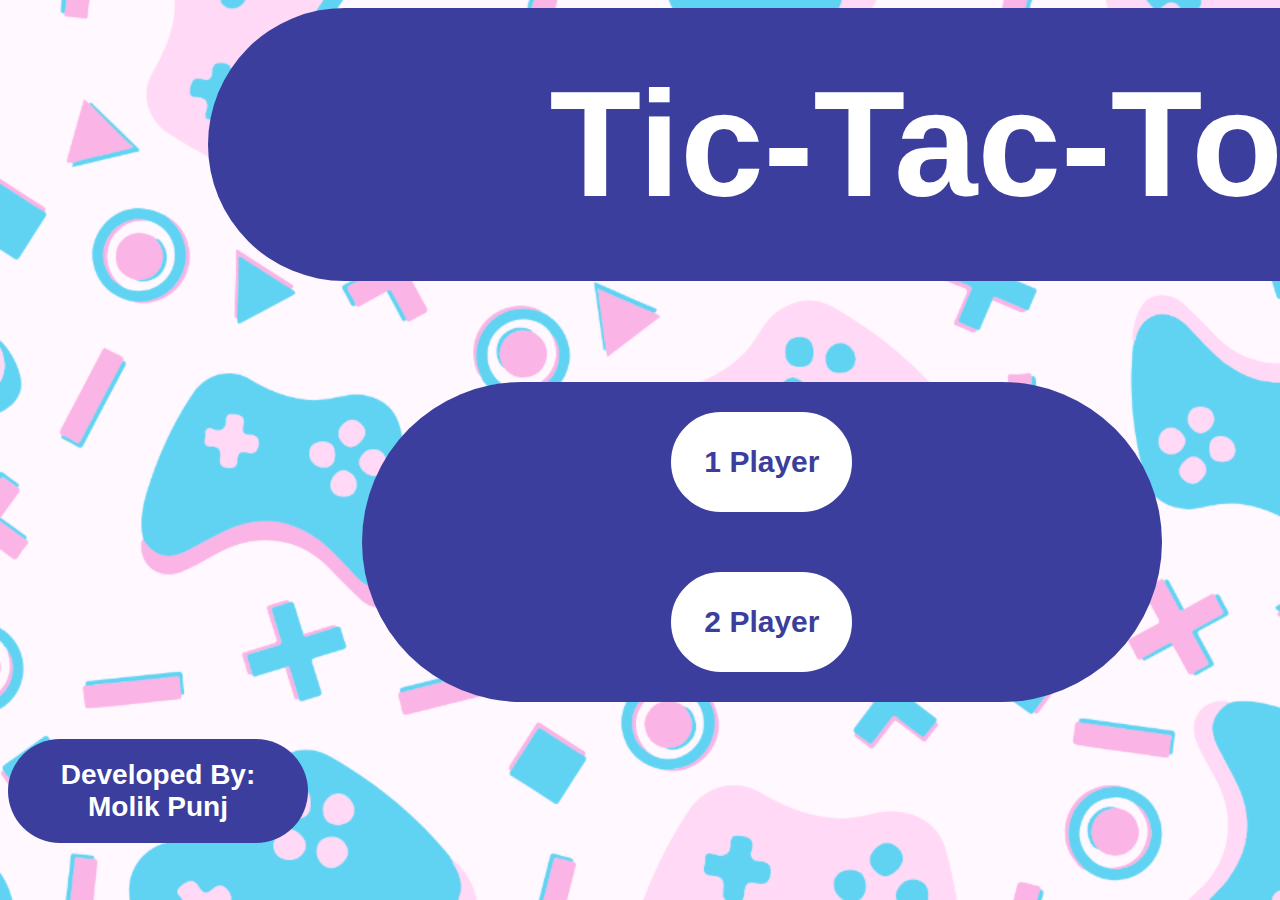
<file: index.html>
<html>
    <link rel="stylesheet" href="index.css">
    <link rel="icon" type="image/x-icon" href="tictactoelogo.png">
    <title>Tic-Tac-Toe</title>
    <head>
        <div class="headdiv">
            <h1>Tic-Tac-Toe</h1>
        </div>
    </head>
    <body>
        <div class="butdiv">
            <button class="play" id="1player">1 Player</button><br>
            <button class="play" id="2player">2 Player</button><br>
        </div>
        <div class="creddiv">
            <p>Developed By:<br>Molik Punj</p>
        </div>
    <script src="index.js"></script>
    </body>
</html>
</file>
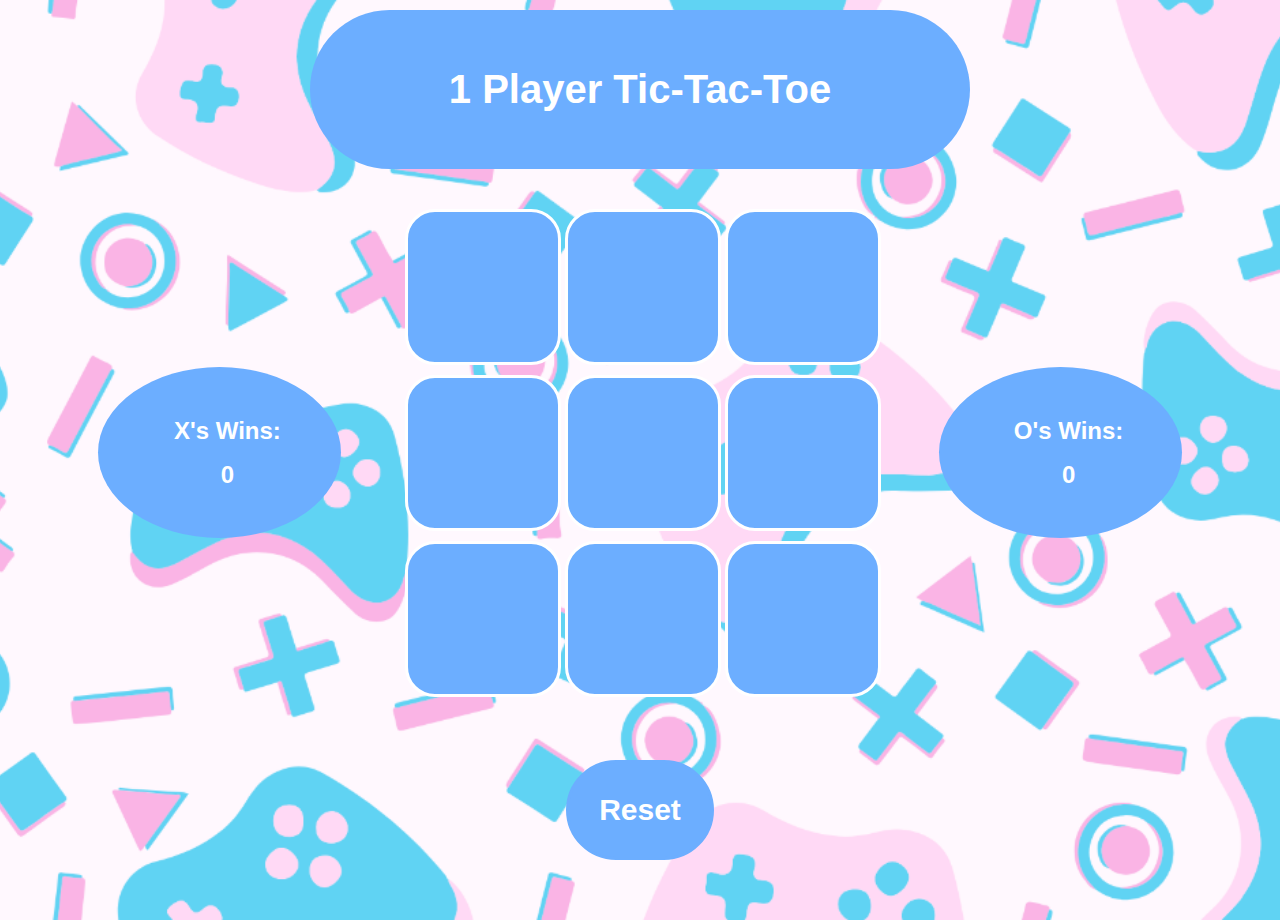
<file: 1player.html>
<html>
    <title>1 Player Game</title>
    <link rel="icon" type="image/x-icon" href="tictactoelogo.png">
    <link rel="stylesheet" href="1player.css">
    <body>
        <div class="headdiv">
            <h1 id="heading1">1 Player Tic-Tac-Toe</h1>
        </div>

        <div class="grid">
        <div class="vardiv">
            <p class="para" id="winX">X's Wins:</p>
            <p class="para" id="varX">0</p>
        </div>

        <div class="container">
            <div class="divbox" id="div00"></div>
            <div class="divbox" id="div01"></div>
            <div class="divbox" id="div02"></div>
            <div class="divbox" id="div10"></div>
            <div class="divbox" id="div11"></div>
            <div class="divbox" id="div12"></div>
            <div class="divbox" id="div20"></div>
            <div class="divbox" id="div21"></div>
            <div class="divbox" id="div22"></div>
        </div>

        <div class="vardiv">
        <p class="para" id="winO">O's Wins:</p>
        <p class="para" id="varO">0</p>
        </div>

        </div>

        <div class="butdiv">
        <br><button class="b" id="reset">Reset</button>
        </div>

    <script src="1player.js"></script>
    </body>
</html>
</file>
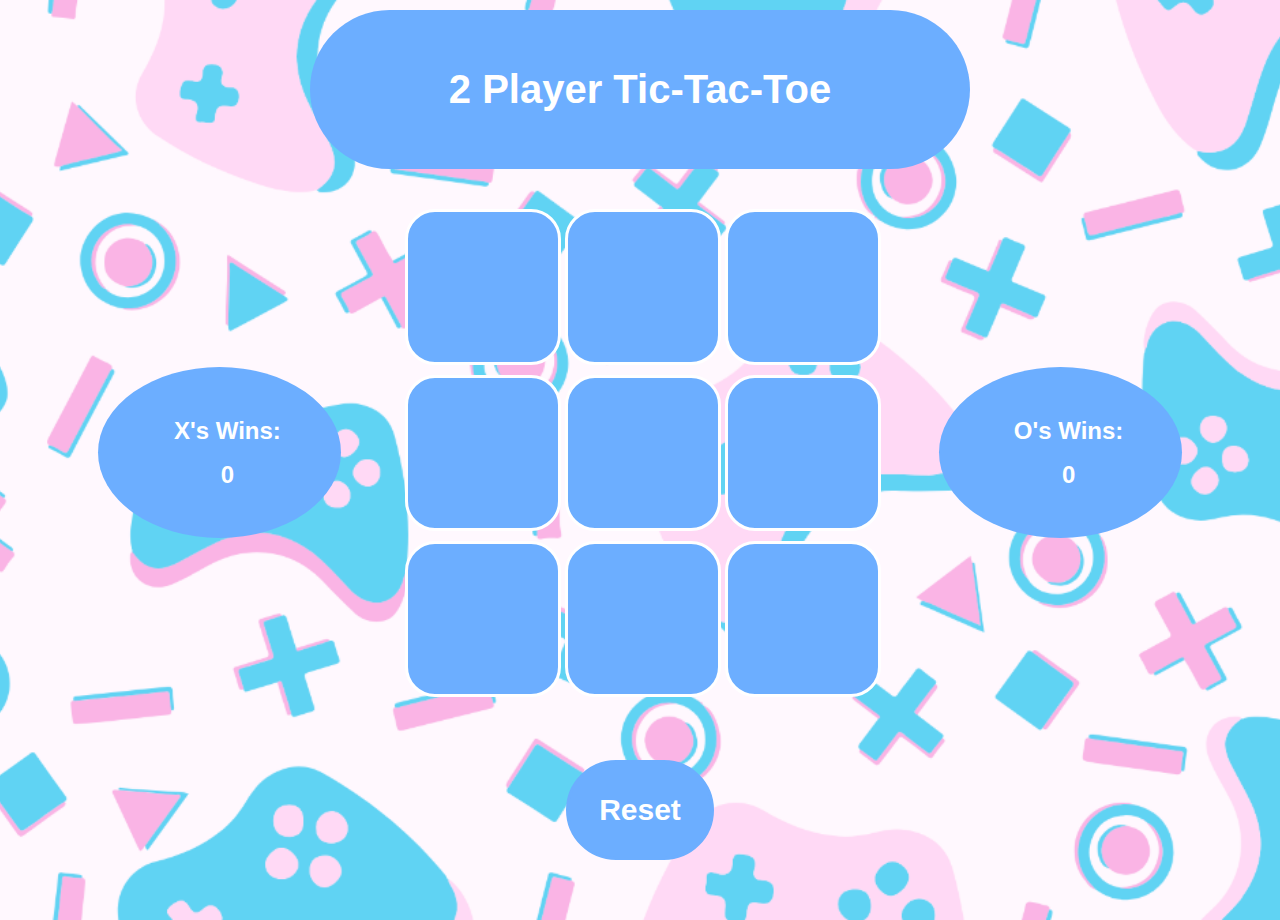
<file: 2player.html>
<html>
    <title>2 Player Game</title>
    <link rel="icon" type="image/x-icon" href="tictactoelogo.png">
    <link rel="stylesheet" href="2player.css">
    <body>
        <div class="headdiv">
            <h1 id="heading1">2 Player Tic-Tac-Toe</h1>
        </div>

        <div class="grid">
        <div class="vardiv">
            <p class="para" id="winX">X's Wins:</p>
            <p class="para" id="varX">0</p>
        </div>

        <div class="container">
            <div class="divbox" id="div00"></div>
            <div class="divbox" id="div01"></div>
            <div class="divbox" id="div02"></div>
            <div class="divbox" id="div10"></div>
            <div class="divbox" id="div11"></div>
            <div class="divbox" id="div12"></div>
            <div class="divbox" id="div20"></div>
            <div class="divbox" id="div21"></div>
            <div class="divbox" id="div22"></div>
        </div>

        <div class="vardiv">
        <p class="para" id="winO">O's Wins:</p>
        <p class="para" id="varO">0</p>
        </div>

        </div>

        <div class="butdiv">
        <br><button class="b" id="reset">Reset</button>
        </div>

    <script src="2player.js"></script>
    </body>
</html>
</file>
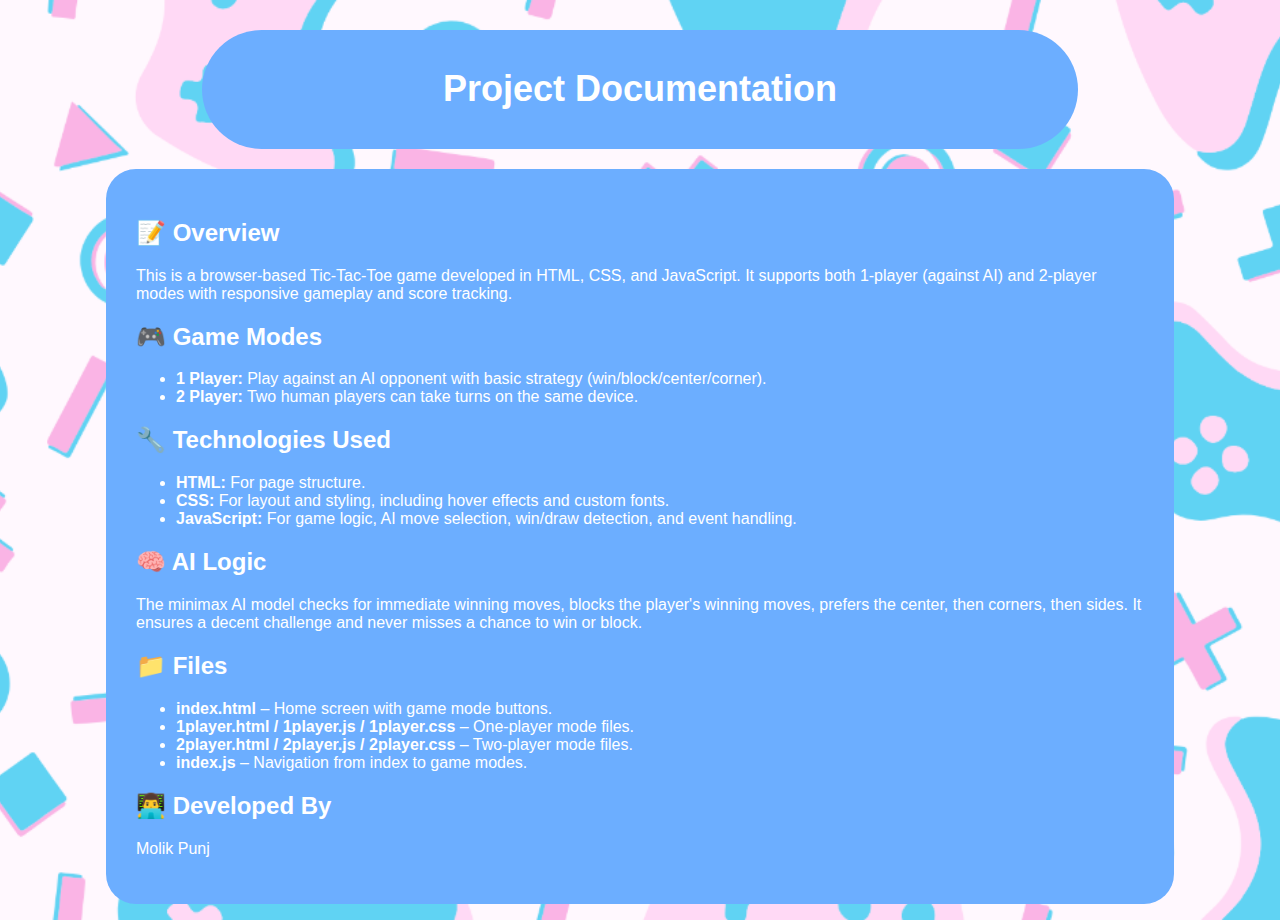
<file: project.html>
<!DOCTYPE html>
<html lang="en">
<head>
    <meta charset="UTF-8">
    <meta name="viewport" content="width=device-width, initial-scale=1.0">
    <title>Project Documentation</title>
    <link rel="stylesheet" href="project.css">
</head>
<body>
    <div class="headdiv">
        <h1>Project Documentation</h1>
    </div>

    <div style="width: 80%; margin: auto; background-color: rgb(108, 174, 255); border-radius: 30px; padding: 30px; font-family: 'Segoe UI', sans-serif; color: white;">
        <h2>📝 Overview</h2>
        <p>This is a browser-based Tic-Tac-Toe game developed in HTML, CSS, and JavaScript. It supports both 1-player (against AI) and 2-player modes with responsive gameplay and score tracking.</p>

        <h2>🎮 Game Modes</h2>
        <ul>
            <li><strong>1 Player:</strong> Play against an AI opponent with basic strategy (win/block/center/corner).</li>
            <li><strong>2 Player:</strong> Two human players can take turns on the same device.</li>
        </ul>

        <h2>🔧 Technologies Used</h2>
        <ul>
            <li><strong>HTML:</strong> For page structure.</li>
            <li><strong>CSS:</strong> For layout and styling, including hover effects and custom fonts.</li>
            <li><strong>JavaScript:</strong> For game logic, AI move selection, win/draw detection, and event handling.</li>
        </ul>

        <h2>🧠 AI Logic</h2>
        <p>The minimax AI model checks for immediate winning moves, blocks the player's winning moves, prefers the center, then corners, then sides. It ensures a decent challenge and never misses a chance to win or block.</p>

        <h2>📁 Files</h2>
        <ul>
            <li><strong>index.html</strong> – Home screen with game mode buttons.</li>
            <li><strong>1player.html / 1player.js / 1player.css</strong> – One-player mode files.</li>
            <li><strong>2player.html / 2player.js / 2player.css</strong> – Two-player mode files.</li>
            <li><strong>index.js</strong> – Navigation from index to game modes.</li>
        </ul>

        <h2>👨‍💻 Developed By</h2>
        <p>Molik Punj</p>
    </div>
</body>
</html>
</file>
<file: index.css>
h1 
{
    padding-top: 50px;
    padding-bottom:50px;
    text-align: center;
    font-size: 150px;
    font-family: 'Segoe UI', sans-serif;
    color: white;
}

.play
{
    color: #3b3e9d;
    background-color: white;
    padding: 30px;
    margin: 30px;
    font-family: 'Segoe UI', sans-serif;
    font-size: 30px;
    font-weight: bold;
    border-radius: 200px;
    border: solid;
    border-color: white;
    transition: background-color 0.15s, color 0.15s, border-color 0.15s;
}

.play:hover
{
    background-color: rgb(192, 192, 192);
    border-color: rgb(192, 192, 192);
    cursor: pointer;
}

.play:active
{
    background-color: rgb(110, 110, 110);
    border-color: rgb(110, 110, 110);
}

.headdiv
{
    text-align: center;
    background-color: #3b3e9d;
    border-radius: 200px;
    width: 1500px;
    margin-left: 200px;
}

.butdiv
{
    text-align: center;
    background-color: #3b3e9d;
    border-radius: 200px;
    width: 800px;
    margin-left: 28%;
    margin-top: 1%;
}

.creddiv
{
    text-align: center;
    background-color: #3b3e9d;
    border-radius: 200px;
    width: 300px;
    margin-top: 3%;
}

body
{
    background-image: url("background.jpg");
    background-size: cover;
    background-position: center;
    background-repeat: no-repeat;
}

p
{
    font-family: 'Segoe UI', sans-serif;
    font-weight: bold;
    font-size: 28px;
    color: white;
    padding: 20px;
}
</file>
<file: 1player.css>
body
{
    background-image: url("background.jpg");
    background-size: cover;
    background-position: center;
    background-repeat: no-repeat;
    margin: 0;
    padding: 10px;
    min-height: 100vh;
}

.headdiv
{
    text-align: center;
    font-family: 'Segoe UI', sans-serif;
    font-size: clamp(16px, 3vw, 20px);
    color: white;
    border-radius: 200px;
    width: min(90%, 600px);
    margin: 0 auto 20px auto;
    padding: clamp(15px, 3vw, 30px);
    background-color: rgb(108, 174, 255);
}

.windiv
{
    text-align: center;
    font-family: 'Segoe UI', sans-serif;
    color: rgb(108, 174, 255);
    font-size: clamp(20px, 4vw, 30px);
    font-weight: bold;
    visibility: hidden;
    margin: 20px 0;
}

.para
{
    text-align: center;
    font-family: 'Segoe UI', sans-serif;
    font-size: clamp(16px, 3vw, 24px);
    width: 100%;
    padding: 8px;
    color: white;
    font-weight: bold;
    margin: 0;
}

.vardiv
{
    text-align: center;
    font-family: 'Segoe UI', sans-serif;
    font-size: clamp(16px, 3vw, 24px);
    color: white;
    border-radius: 50%;
    width: clamp(120px, 15vw, 200px);
    padding: clamp(15px, 2vw, 30px);
    background-color: rgb(108, 174, 255);
    display: flex;
    flex-direction: column;
    justify-content: center;
    min-height: 120px;
}

.divbox
{
    height: clamp(80px, 12vw, 150px);
    width: clamp(80px, 12vw, 150px);
    background-color: rgb(108, 174, 255);
    border: solid;
    border-radius: 30px;
    align-items: center;
    justify-content: center;
    display: inline-flex;
    font-family: 'Segoe UI', sans-serif;
    font-weight: bold;
    color: white;
    font-size: clamp(40px, 8vw, 80px);
    cursor: pointer;
    transition: transform 0.1s;
}

.divbox:hover {
    transform: scale(1.05);
}

.divbox:active {
    transform: scale(0.95);
}

.container 
{
    display: grid;
    grid-template-columns: repeat(3, clamp(80px, 12vw, 150px));
    gap: clamp(8px, 2vw, 10px);
    justify-content: center;
}

.grid
{
    display: flex;
    align-items: center;
    justify-content: center;
    gap: clamp(20px, 5vw, 80px);
    padding: 20px 10px;
    flex-wrap: wrap;
}

.butdiv
{
    text-align: center;
    margin-top: 20px;
}

.b
{
    color: rgb(255, 255, 255);
    background-color: rgb(108, 174, 255);
    padding: clamp(15px, 3vw, 30px);
    margin: 5px;
    font-family: 'Segoe UI', sans-serif;
    font-size: clamp(16px, 3vw, 30px);
    font-weight: bold;
    border-radius: 200px;
    border: solid;
    border-color: rgb(108, 174, 255);
    transition: background-color 0.15s, color 0.15s, border-color 0.15s;
    cursor: pointer;
    min-width: 120px;
}

.b:hover
{
    background-color: rgb(88, 141, 207);
    border-color: rgb(88, 141, 207);
}

.b:active
{
    background-color: rgb(66, 107, 157);
    border-color: rgb(66, 107, 157);
}

@media (max-width: 768px) {
    .grid {
        flex-direction: column;
        gap: 20px;
        align-items: center;
    }
    
    .vardiv {
        width: 140px;
        margin: 10px 0;
    }
    
    .container {
        margin: 20px 0;
    }
    
    .butdiv {
        margin-top: 30px;
    }
    
    .b {
        display: block;
        margin: 10px auto;
        width: 80%;
        max-width: 200px;
    }
}

@media (max-width: 480px) {
    body {
        padding: 5px;
    }
    
    .headdiv {
        margin-bottom: 15px;
        padding: 15px;
    }
    
    .grid {
        padding: 15px 5px;
        gap: 15px;
    }
    
    .vardiv {
        width: 120px;
        min-height: 100px;
        padding: 12px;
    }
    
    .para {
        font-size: 14px;
        padding: 5px;
    }
    
    .windiv {
        margin: 15px 0;
        font-size: 18px;
    }
    
    .b {
        width: 90%;
        padding: 12px;
        font-size: 16px;
        margin: 8px auto;
    }
}
</file>
<file: 2player.css>
body
{
    background-image: url("background.jpg");
    background-size: cover;
    background-position: center;
    background-repeat: no-repeat;
    margin: 0;
    padding: 10px;
    min-height: 100vh;
}

.headdiv
{
    text-align: center;
    font-family: 'Segoe UI', sans-serif;
    font-size: clamp(16px, 3vw, 20px);
    color: white;
    border-radius: 200px;
    width: min(90%, 600px);
    margin: 0 auto 20px auto;
    padding: clamp(15px, 3vw, 30px);
    background-color: rgb(108, 174, 255);
}

.windiv
{
    text-align: center;
    font-family: 'Segoe UI', sans-serif;
    color: rgb(108, 174, 255);
    font-size: clamp(20px, 4vw, 30px);
    font-weight: bold;
    visibility: hidden;
    margin: 20px 0;
}

.para
{
    text-align: center;
    font-family: 'Segoe UI', sans-serif;
    font-size: clamp(16px, 3vw, 24px);
    width: 100%;
    padding: 8px;
    color: white;
    font-weight: bold;
    margin: 0;
}

.vardiv
{
    text-align: center;
    font-family: 'Segoe UI', sans-serif;
    font-size: clamp(16px, 3vw, 24px);
    color: white;
    border-radius: 50%;
    width: clamp(120px, 15vw, 200px);
    padding: clamp(15px, 2vw, 30px);
    background-color: rgb(108, 174, 255);
    display: flex;
    flex-direction: column;
    justify-content: center;
    min-height: 120px;
}

.divbox
{
    height: clamp(80px, 12vw, 150px);
    width: clamp(80px, 12vw, 150px);
    background-color: rgb(108, 174, 255);
    border: solid;
    border-radius: 30px;
    align-items: center;
    justify-content: center;
    display: inline-flex;
    font-family: 'Segoe UI', sans-serif;
    font-weight: bold;
    color: white;
    font-size: clamp(40px, 8vw, 80px);
    cursor: pointer;
    transition: transform 0.1s;
}

.divbox:hover {
    transform: scale(1.05);
}

.divbox:active {
    transform: scale(0.95);
}

.container 
{
    display: grid;
    grid-template-columns: repeat(3, clamp(80px, 12vw, 150px));
    gap: clamp(8px, 2vw, 10px);
    justify-content: center;
}

.grid
{
    display: flex;
    align-items: center;
    justify-content: center;
    gap: clamp(20px, 5vw, 80px);
    padding: 20px 10px;
    flex-wrap: wrap;
}

.butdiv
{
    text-align: center;
    margin-top: 20px;
}

.b
{
    color: rgb(255, 255, 255);
    background-color: rgb(108, 174, 255);
    padding: clamp(15px, 3vw, 30px);
    margin: 5px;
    font-family: 'Segoe UI', sans-serif;
    font-size: clamp(16px, 3vw, 30px);
    font-weight: bold;
    border-radius: 200px;
    border: solid;
    border-color: rgb(108, 174, 255);
    transition: background-color 0.15s, color 0.15s, border-color 0.15s;
    cursor: pointer;
    min-width: 120px;
}

.b:hover
{
    background-color: rgb(88, 141, 207);
    border-color: rgb(88, 141, 207);
}

.b:active
{
    background-color: rgb(66, 107, 157);
    border-color: rgb(66, 107, 157);
}

@media (max-width: 768px) {
    .grid {
        flex-direction: column;
        gap: 20px;
        align-items: center;
    }
    
    .vardiv {
        width: 140px;
        margin: 10px 0;
    }
    
    .container {
        margin: 20px 0;
    }
    
    .butdiv {
        margin-top: 30px;
    }
    
    .b {
        display: block;
        margin: 10px auto;
        width: 80%;
        max-width: 200px;
    }
}

@media (max-width: 480px) {
    body {
        padding: 5px;
    }
    
    .headdiv {
        margin-bottom: 15px;
        padding: 15px;
    }
    
    .grid {
        padding: 15px 5px;
        gap: 15px;
    }
    
    .vardiv {
        width: 120px;
        min-height: 100px;
        padding: 12px;
    }
    
    .para {
        font-size: 14px;
        padding: 5px;
    }
    
    .windiv {
        margin: 15px 0;
        font-size: 18px;
    }
    
    .b {
        width: 90%;
        padding: 12px;
        font-size: 16px;
        margin: 8px auto;
    }
}
</file>
<file: project.css>
body {
    background-image: url("background.jpg");
    background-size: cover;
    background-position: center;
    background-repeat: no-repeat;
    margin: 0;
    padding: 10px;
    min-height: 100vh;
}

.headdiv {
    text-align: center;
    font-family: 'Segoe UI', sans-serif;
    font-size: clamp(16px, 3vw, 20px);
    color: white;
    border-radius: 200px;
    width: min(90%, 800px);
    margin: 20px auto;
    padding: clamp(15px, 3vw, 40px);
    background-color: rgb(108, 174, 255);
}

.headdiv h1 {
    margin: 0;
    font-size: clamp(24px, 5vw, 36px);
}

.doccontainer {
    width: min(95%, 900px);
    margin: 20px auto;
    background-color: rgb(108, 174, 255);
    border-radius: 30px;
    padding: clamp(20px, 4vw, 40px);
    font-family: 'Segoe UI', sans-serif;
    color: rgb(30, 30, 30);
    font-size: clamp(14px, 2.5vw, 18px);
    box-shadow: 0 0 20px rgba(0, 0, 0, 0.15);
    line-height: 1.6;
}

.doccontainer h2 {
    font-size: clamp(20px, 4vw, 28px);
    color: white;
    margin-top: clamp(20px, 4vw, 30px);
    margin-bottom: 15px;
    border-bottom: 2px solid white;
    padding-bottom: 5px;
}

.doccontainer ul {
    list-style-type: disc;
    padding-left: clamp(15px, 3vw, 20px);
    margin: 15px 0;
}

.doccontainer li {
    margin-bottom: clamp(8px, 2vw, 10px);
    line-height: 1.5;
}

.doccontainer p {
    margin-bottom: 15px;
    line-height: 1.6;
    color: white;
}

.doccontainer strong {
    color: rgb(30, 30, 30);
    font-weight: bold;
}

@media (max-width: 768px) {
    body {
        padding: 5px;
    }
    
    .headdiv {
        margin: 15px auto;
        padding: 20px 15px;
    }
    
    .doccontainer {
        padding: 25px 20px;
        border-radius: 20px;
    }
    
    .doccontainer h2 {
        margin-top: 25px;
        text-align: center;
    }
    
    .doccontainer ul {
        padding-left: 15px;
    }
    
    .doccontainer li {
        margin-bottom: 12px;
    }
}

@media (max-width: 480px) {
    .headdiv {
        width: 95%;
        margin: 10px auto;
        padding: 15px 10px;
        border-radius: 150px;
    }
    
    .headdiv h1 {
        font-size: 20px;
    }
    
    .doccontainer {
        width: 98%;
        padding: 20px 15px;
        font-size: 14px;
        border-radius: 15px;
    }
    
    .doccontainer h2 {
        font-size: 18px;
        margin-top: 20px;
        margin-bottom: 10px;
    }
    
    .doccontainer p {
        margin-bottom: 12px;
        line-height: 1.5;
    }
    
    .doccontainer ul {
        padding-left: 12px;
    }
    
    .doccontainer li {
        margin-bottom: 10px;
        font-size: 13px;
    }
}

@media (max-width: 360px) {
    .doccontainer {
        padding: 15px 10px;
        font-size: 13px;
    }
    
    .doccontainer h2 {
        font-size: 16px;
    }
    
    .headdiv h1 {
        font-size: 18px;
    }
}
</file>
